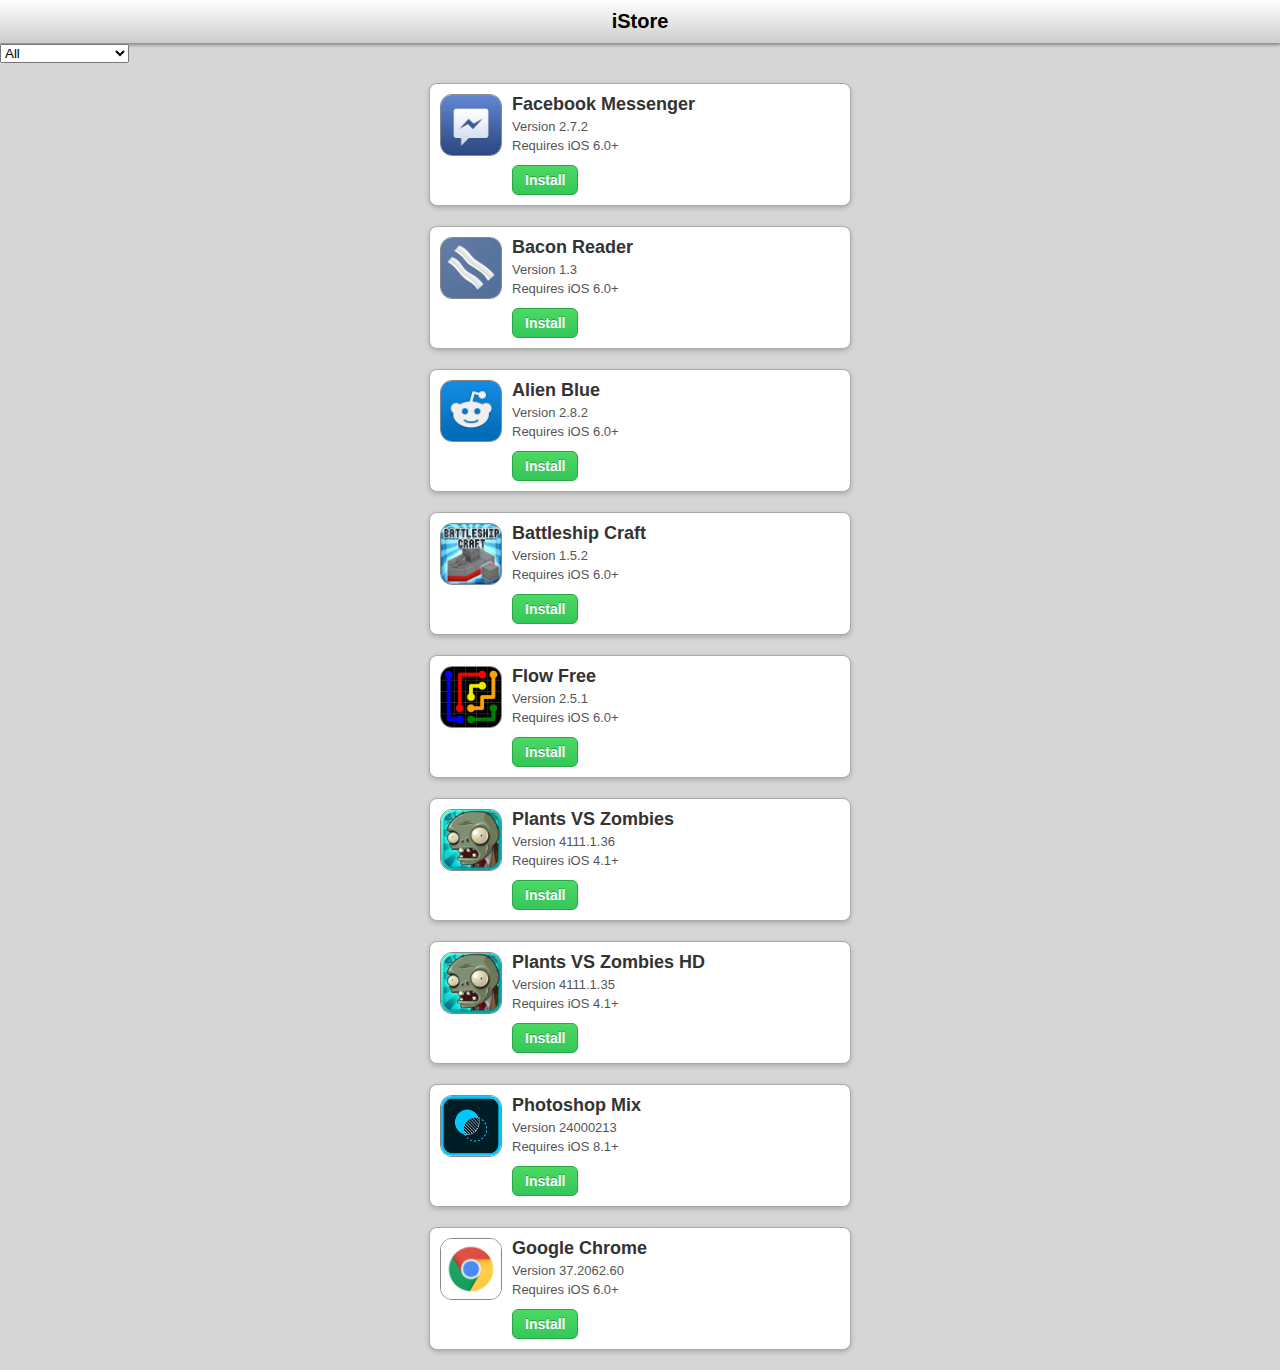
<file: index.html>
<!DOCTYPE html>
<html>
<head>
  <meta charset="UTF-8">
  <link rel="apple-touch-icon" href="icons/istore.png" />
  <meta name="viewport" content="width=device-width, initial-scale=1, maximum-scale=1, user-scalable=no" />
  <title>iStore</title>
  <link rel="stylesheet" href="style.css">
</head>
<body>
  <div id="header">
    <h1>iStore</h1>
  </div>

  <div id="category-bar">
    <select id="category-select"></select>
  </div>
  <div id="app-list"></div>

  <script src="js/script.js"></script>
</body>
</html>
</file>
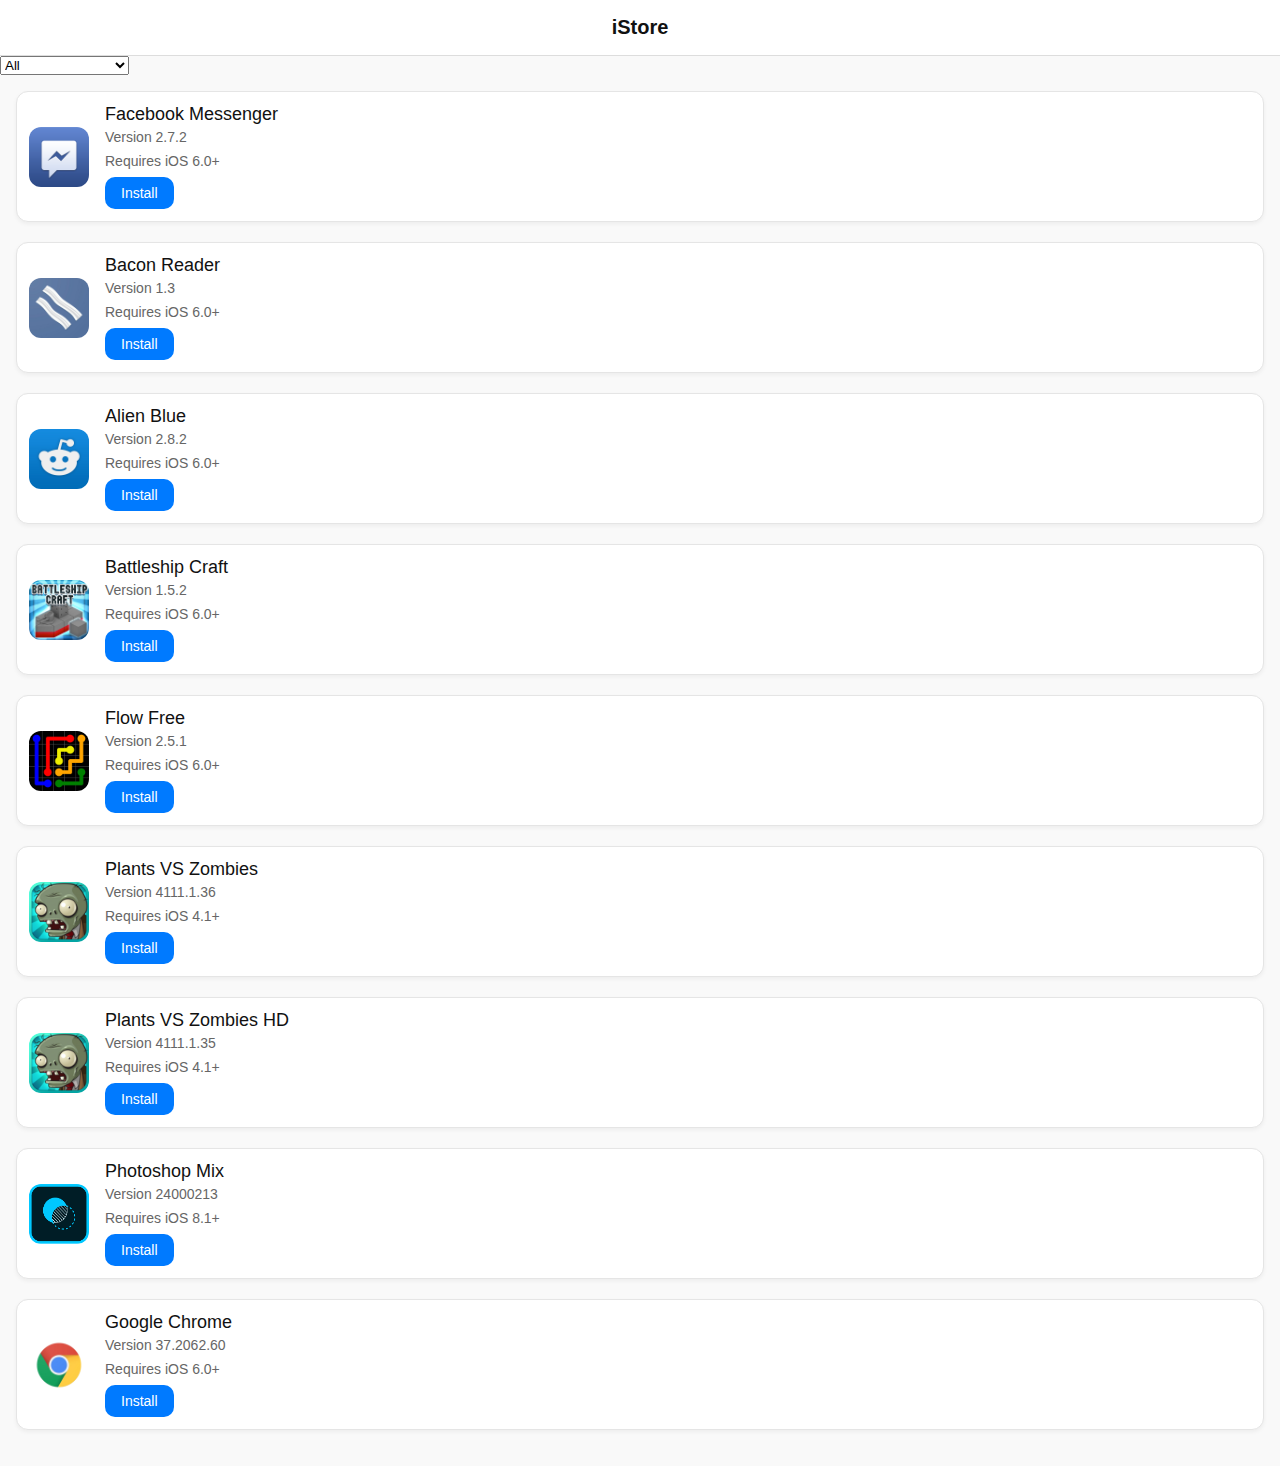
<file: 7.html>
<!DOCTYPE html>
<html>
<head>
  <meta charset="UTF-8">
  <link rel="apple-touch-icon" href="icons/istore7.png" />
  <meta name="viewport" content="width=device-width, initial-scale=1, maximum-scale=1, user-scalable=no" />
  <title>iStore</title>
  <link rel="stylesheet" href="style7.css">
</head>
<body>
  <header class="navbar">
    <div class="nav-title">iStore</div>
  </header>

  <div id="category-bar"></div>
  <div id="app-list"></div>

  <script src="js/script.js"></script>
</body>
</html>
</file>
<file: style.css>
body {
    margin: 0;
    padding: 0;
    font-family: "Helvetica Neue", Helvetica, Arial, sans-serif;
    background: #d6d6d6;
    color: #333;
  }
  
  #header {
    background: -webkit-gradient(linear, left top, left bottom, from(#ffffff), to(#cccccc));
    border-bottom: 1px solid #999;
    padding: 10px;
    text-align: center;
    box-shadow: 0 1px 3px rgba(0,0,0,0.4);
  }
  
  #header h1 {
    font-size: 20px;
    margin: 0;
    color: #000;
  }
  
  /* App card */
  .app {
    background: #fff;
    margin: 20px auto;
    width: 90%;
    max-width: 400px;
    padding: 10px;
    border: 1px solid #aaa;
    border-radius: 8px;
    box-shadow: 0 2px 5px rgba(0,0,0,0.2);
    -webkit-box-shadow: 0 2px 5px rgba(0,0,0,0.2);
  }
  
  .icon {
    float: left;
    width: 60px;
    height: 60px;
    margin-right: 10px;
    border-radius: 12px;
    border: 1px solid #888;
  }
  
  .details {
    overflow: hidden;
  }
  
  .details h2 {
    margin: 0;
    font-size: 18px;
  }
  
  .details p {
    margin: 4px 0;
    color: #555;
    font-size: 13px;
  }
  
  .install-button {
    display: inline-block;
    padding: 6px 12px;
    margin-top: 8px;
    background: -webkit-gradient(linear, left top, left bottom, from(#4cd964), to(#34c759));
    color: #fff;
    text-decoration: none;
    border-radius: 6px;
    font-weight: bold;
    font-size: 14px;
    border: 1px solid #28a745;
    text-shadow: 0 -1px 0 rgba(0,0,0,0.3);
  }
</file>
<file: style7.css>
body {
    margin: 0;
    font-family: "Helvetica Neue", Helvetica, Arial, sans-serif;
    background: #f9f9f9;
    color: #111;
    font-size: 16px;
  }
  
  header {
    background: #ffffff;
    border-bottom: 1px solid #ddd;
    padding: 16px;
    text-align: center;
    font-size: 20px;
    font-weight: 600;
  }
  
  #app-list {
    padding: 16px;
  }
  
  .app {
    background: #fff;
    border: 1px solid #e5e5e5;
    border-radius: 12px;
    padding: 12px;
    margin-bottom: 20px;
    box-shadow: 0 2px 4px rgba(0,0,0,0.05);
    display: flex;
    align-items: center;
  }
  
  .icon {
    width: 60px;
    height: 60px;
    border-radius: 12px;
    margin-right: 16px;
  }
  
  .details h2 {
    margin: 0;
    font-size: 18px;
    font-weight: 500;
  }
  
  .details p {
    margin: 4px 0 8px;
    font-size: 14px;
    color: #666;
  }
  
  .install-button {
    display: inline-block;
    padding: 8px 16px;
    background: #007aff;
    color: white;
    text-decoration: none;
    border-radius: 10px;
    font-weight: 500;
    font-size: 14px;
  }
</file>
